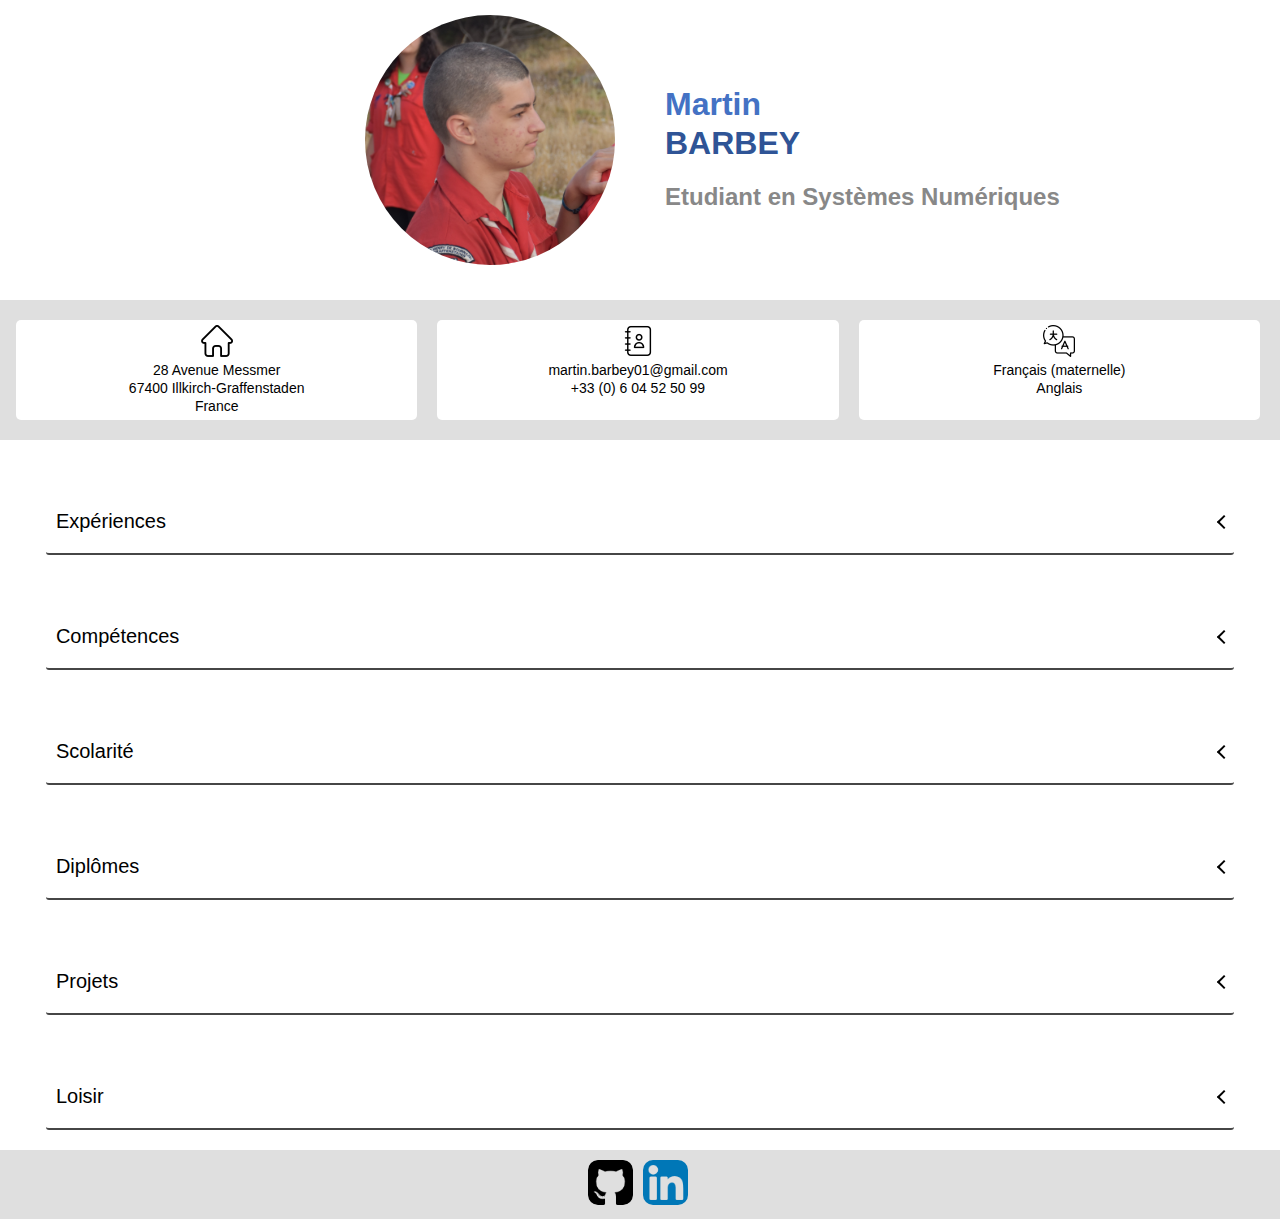
<file: index.html>
<!DOCTYPE html>
<html lang="en">

<head>
	<meta charset="UTF-8" />
	<meta http-equiv="X-UA-Compatible" content="IE=edge" />
	<meta name="viewport" content="width=device-width, initial-scale=1.0" />
	<link rel="stylesheet" href="./static/styles/style.css" />
	<link rel="shortcut icon" href="./static/images/favicon.ico" type="image/x-icon" />
	<title>CV-Martin-Barbey</title>
</head>

<body>
	<div class="nom-photo-profile">
		<div class="photo-profile">
			<img class="img-photo-profile" src="./static/images/photo-martin.jpg" alt="Ma photo de profile." />
		</div>
		<div class="nom-profile">
			<h1 class="martin">Martin</h1>
			<h1 class="barbey">BARBEY</h1>
			<h2 class="SN">Etudiant en Systèmes Numériques</h2>
		</div>
	</div>

	<div class="info-perso">
		<div class="adresse info">
			<div>
				<span class="infobulle" aria-label="Adresse">
					<img src="./static/images/home.png" alt="" />
				</span>
			</div>
			<a class="info-a"
				href="https://www.google.com/maps/place/28+Av.+Messmer+67400+Illkirch-Graffenstaden"
				target="_blank">
				28 Avenue Messmer <br />
				67400 Illkirch-Graffenstaden <br />
				France
			</a>
		</div>

		<div class="contacte info">
			<div>
				<span class="infobulle" aria-label="Contacte">
					<img src="./static/images/contact-book.png" alt="" />
				</span>
			</div>
			<a class="info-a" href="mailto:martin.barbey01@gmail.com" target="_blank">
				martin.barbey01@gmail.com
			</a>
			<br />
			<a class="info-a" href="tel:+33 (0) 6 04 52 50 99">+33 (0) 6 04 52 50 99</a>
		</div>

		<div class="langue info">
			<div>
				<span class="infobulle" aria-label="Langue">
					<img src="./static/images/translation.png" alt="" />
				</span>
			</div>
			<a class="info-a">
				Français (maternelle) <br />
				Anglais
			</a>
		</div>
	</div>

	<div>
		<div class="grand-titre">
			<p class="grand-titre-p">Expériences</p>
			<div class="fleche"></div>
		</div>
		<div class="sous-item">

			<div class="bloc-div">
				<div>
					<h3>Service d'incendie et de secours</h3>
					<p class="font-size-14">
						Wolfisheim - France <br />
						Durée de stage : 4 semaine
					</p>
					<p class="font-size-14">Missions réalisées :</p>
					<ul class="font-size-13">
						- ...
					</ul>
					<ul class="font-size-13">
						- ...
					</ul>
				</div>
				<div class="div-img">
					<img src="./static/images/logo-sdis67.png" alt="" class="img" />
				</div>
			</div>

			<div class="bloc-div">
				<div>
					<h3>Eberhardt</h3>
					<p class="font-size-14">
						Strasbourg - France <br />
						Durée de stage : 3 semaines
					</p>
					<p class="font-size-14">Missions réalisées :</p>
					<ul class="font-size-13">
						- Installation de postes de travail pour les employés (écran,
						ordinateur, téléphone fixe).
					</ul>
					<ul class="font-size-13">
						- Installation de Windows sur les ordinateurs ainsi que des
						logiciels nécessaires aux employés.
					</ul>
					<ul class="font-size-13">
						- Décablage de certain serveurs de l'entreprise.
					</ul>
					<ul class="font-size-13">
						- Création d'un programme (Batch, PowerShell) pour simplifer
						l'installation de logiciels et la modification des paramètres.
					</ul>
					<div>
						<p class="font-size-14">Lettre de recomandation : <a
								href="./static/images/Lettre recommandation MBARBEY.pdf"><button>Regarder</button></a>
						</p>
					</div>
				</div>
				<div class="div-img">
					<img class="img" src="./static/images/eberhardt.png" alt="" />
				</div>
			</div>

			<div class="bloc-div">
				<div>
					<h3>Electricité Effinger</h3>
					<p class="font-size-14">
						Strasbourg, Illkirch - France <br />
						Durée de stage : 1 semaine
					</p>
					<p class="font-size-14">Missions réalisées :</p>
					<ul class="font-size-13">
						- Installation de prises, d'interrupteurs, de lumières chez des
						particuliers.
					</ul>
				</div>
				<div class="div-img">
					<img class="img" src="./static/images/electricite-effinger.png" alt="" />
				</div>
			</div>

			<div class="bloc-div">
				<div>
					<h3>Bongard</h3>
					<p class="font-size-14">
						Holtzheim - France <br />
						Durée de stage : 1 semaine
					</p>
					<p class="font-size-14">Missions réalisées :</p>
					<ul class="font-size-13">
						- Découverte du fonctionnement d'une entreprise.
					</ul>
					<ul class="font-size-13">
						- Découverte des differents métiers de l'entreprise.
					</ul>
				</div>
				<div class="div-img">
					<img src="./static/images/bongard.png" alt="" class="img" />
				</div>
			</div>

			<div class="bloc-div">
				<div>
					<h3>Esprit Paysan</h3>
					<p class="font-size-14">
						Vesoul - France <br />
						Durée de stage : 1 semaine
					</p>
					<p class="font-size-14">Missions réalisées :</p>
					<ul class="font-size-13">
						- Préparation de pâte à pain et de viennoiseries.
					</ul>
					<ul class="font-size-13">
						- Cuisson des pains et des viennoiseries.
					</ul>
				</div>
				<div class="div-img">
					<img src="./static/images/esprit-paysan.png" alt="" class="img" />
				</div>
			</div>
		</div>
	</div>

	<div>
		<div class="grand-titre">
			<p class="grand-titre-p">Compétences</p>
			<div class="fleche"></div>
		</div>
		<div class="sous-item">
			<div class="bloc-div-competences">
				<h3>Travail manuel</h3>
				<p></p>
				<div class="niveau">
					<div class="niveau-95"></div>
				</div>
			</div>

			<div class="bloc-div-competences">
				<h3>Autonomie</h3>
				<p></p>
				<div class="niveau">
					<div class="niveau-85"></div>
				</div>
			</div>

			<div class="bloc-div-competences">
				<h3>Travail en équipe</h3>
				<p></p>
				<div class="niveau">
					<div class="niveau-85"></div>
				</div>
			</div>

			<div class="bloc-div-competences">
				<h3>Arduino (C++)</h3>
				<p class="font-size-13">Personnel</p>
				<div class="niveau">
					<div class="niveau-80"></div>
				</div>
			</div>

			<div class="bloc-div-competences">
				<h3>Html Css</h3>
				<p class="font-size-13">Personnel</p>
				<div class="niveau">
					<div class="niveau-90"></div>
				</div>
			</div>

			<div class="bloc-div-competences">
				<h3>Python</h3>
				<p class="font-size-13">Personnel</p>
				<div class="niveau">
					<div class="niveau-45"></div>
				</div>
			</div>

			<div class="bloc-div-competences">
				<h3>Batch, PowerShell</h3>
				<p class="font-size-13">Personnel</p>
				<div class="niveau">
					<div class="niveau-95"></div>
				</div>
			</div>

			<div class="bloc-div-competences">
				<h3>Impression 3D</h3>
				<p class="font-size-13">Personnel</p>
				<div class="niveau">
					<div class="niveau-95"></div>
				</div>
			</div>

			<div class="bloc-div-competences">
				<h3>Adobe</h3>
				<p class="font-size-13">Lycée</p>
				<div class="niveau">
					<div class="niveau-60"></div>
				</div>
			</div>

			<div class="bloc-div-competences">
				<h3>Office</h3>
				<p class="font-size-13">Personnel, Lycée</p>
				<div class="niveau">
					<div class="niveau-75"></div>
				</div>
			</div>
		</div>
	</div>

	<div>
		<div class="grand-titre">
			<p class="grand-titre-p">Scolarité</p>
			<div class="fleche"></div>
		</div>
		<div class="sous-item">
			<div class="bloc-div">
				<div>
					<h3>Lycée Gutenberg</h3>
					<p class="font-size-14">
						Illkirch - France <br />
						De 2019 à 2022
					</p>
					<p class="font-size-14">
						Baccalauréat Professionnel Systèmes Numeriques (SN) option C
						Réseaux Informatiques et Système Communicants (RISC).
					</p>
				</div>
				<div class="div-img">
					<img src="./static/images/gutenberg.png" alt="" class="img" />
				</div>
			</div>

			<div class="bloc-div">
				<div>
					<h3>Collège du Parc</h3>
					<p class="font-size-14">
						Illkirch - France <br />
						De 2015 à 2019
					</p>
				</div>
				<div class="div-img">
					<img src="./static/images/college-du-parc.png" alt="" class="img img-col" />
				</div>
			</div>
		</div>
	</div>
	<div>
		<div class="grand-titre">
			<p class="grand-titre-p">Diplômes</p>
			<div class="fleche"></div>
		</div>
		<div class="sous-item">
			<div class="bloc-div-diplomes">
				<h3>Brevet d'études professionnelles - BEP</h3>
				<p class="font-size-14">2021</p>
			</div>

			<div class="bloc-div-diplomes">
				<h3>Prévention et Secours Civiques de Niveau 1 - PSC1</h3>
				<p class="font-size-14"></p>
			</div>

			<div class="bloc-div-diplomes">
				<h3>Attestation Scolaire de Sécurité Routière 1 - ASSR1</h3>
				<p class="font-size-14">2016</p>
			</div>

			<div class="bloc-div-diplomes">
				<h3>Attestation Scolaire de Sécurité Routière 2 - ASSR2</h3>
				<p class="font-size-14">2019</p>
			</div>

			<div class="bloc-div-diplomes">
				<h3>Brevet des collèges avec mention</h3>
				<p class="font-size-14">2019</p>
			</div>
		</div>
	</div>

	<div>
		<div class="grand-titre">
			<p class="grand-titre-p">Projets</p>
			<div class="fleche"></div>
		</div>
		<div class="sous-item">
			<div class="bloc-div-projets">
				<h3>Site Web de configuration d'un robot discord</h3>
				<p class="font-size-14">Site réalisé avec une autre personne.</p>
				<p class="font-size-14">
					URL :
					<a href="https://mybot-discord.com/" target="_blank">https://mybot-discord.com/</a>
				</p>
				<p class="font-size-14">
					Github :
					<a href="https://github.com/AiroPi/mybot-documentation" target="_blank">
						https://github.com/AiroPi/mybot-documentation
					</a>
				</p>
			</div>

			<div class="bloc-div-projets">
				<h3>Curriculum vitæ - CV</h3>
				<p class="font-size-14">
					URL :
					<a href="https://cv.martin.barbey.page/"
						target="_blank">https://cv.martin.barbey.page/</a>
				</p>
				<p class="font-size-14">
					Github :
					<a href="https://github.com/Hokare/cv-martin-barbey"
						target="_blank">https://github.com/Hokare/cv-martin-barbey</a>
				</p>
			</div>
		</div>
	</div>
	<div>
		<div class="grand-titre">
			<p class="grand-titre-p">Loisir</p>
			<div class="fleche"></div>
		</div>
		<div class="sous-item">
			<div class="bloc-div">
				<div>
					<h3>Scoutisme</h3>
				</div>
			</div>
			<div class="bloc-div">
				<div>
					<h3>Escalade</h3>
				</div>
			</div>
			<div class="bloc-div">
				<div>
					<h3>Informatique</h3>
				</div>
			</div>
		</div>
	</div>

	<div class="reseaux">
		<div class="sous-reseaux">
			<div>
				<a href="https://github.com/Hokare" target="_blank"><img src="./static/images/signe-github.png"
						alt="" /></a>
			</div>
			<div>
				<a href="https://www.linkedin.com/in/martin-barbey/" target="_blank"><img
						src="./static/images/linkedin.png" alt="" /></a>
			</div>
		</div>
	</div>
</body>
<script src="./static/js/script.js"></script>

</html>
</file>
<file: static/styles/style.css>
:root {
  --darkblue: #00008b;
  --blue: #0000ff;
  --darkred: #8b0000;
  --red: #ff0000;
  --white: #ffffff;
  --blak: #000000;
  --niveau: #c1cce0;
  --niveauPour100: #2f5496;
  --background: rgb(223, 223, 223);
}

body {
  font-family: Arial, Verdana, Helvetica, sans-serif;
}

.nom-photo-profile {
  text-align: center;
  top: 50px;
}

.img-photo-profile {
  width: 250px;
  height: 250px;
  border-radius: 100%;
}

.martin{
  color: #4472c4;
}

.barbey{
  color: #2f5496;
  margin-top: -20px;
}

.SN{
  color: #888;
}

.info-perso {
  background-color: var(--background);
  width: 100%;
  margin: 0 -12px 0 -12px;
  padding: 10px;
  text-align: center;
}

.info {
  background-color: var(--white);
  border-radius: 5px;
  margin: 10px;
  padding: 5px;
  font-size: 14px;
  line-height: 18px;
}

.info-a {
  color: var(--blak);
  text-decoration: none;
}

.grand-titre {
  display: flex;
  cursor: pointer;
  border-bottom-style: solid;
  border-bottom-width: 2px;
  border-bottom-color: #000000b9;
  border-radius: 3px;
  padding: 0px;
  padding-left: 10px;
  margin: 50px 3% 0px 3%;
  justify-content: space-between;
  align-items: center;
}

.grand-titre-p {
  font-size: 20px;
  font-weight: 300px;
}

.bloc-div,
.bloc-div-competences,
.bloc-div-projets,
.bloc-div-diplomes {
  border-style: solid;
  border-width: 1px;
  border-color: #d8d8d8;
  border-radius: 5px;
  padding-left: 10px;
  margin: 20px;
  margin-left: 5%;
  margin-right: 5%;
}

.font-size-14 {
  font-size: 14px;
}

.font-size-13 {
  font-size: 13px;
}

.img {
  display: none;
}

.sous-item {
  max-height: 0px;
  overflow: hidden;
  transition-duration: 0.5s;
}

.sous-item.open {
  max-height: 2000px;
  transition-duration: 0.5s;
}

.fleche {
  height: 8px;
  width: 8px;
  border-left-style: solid;
  border-bottom-style: solid;
  border-width: 2px;
  margin-right: 5px;
  transform: rotateZ(45deg);
  transition-duration: 0.4s;
}
.fleche.open {
  transform: rotateZ(-45deg);
}

.niveau {
  height: 5px;
  width: 100%;
  margin: 0px 5px 5px -5px;
  border-radius: 2.5px;
  background-color: var(--niveau);
}
.niveau-95,
.niveau-90,
.niveau-85,
.niveau-80,
.niveau-75,
.niveau-60,
.niveau-45 {
  height: 5px;
  border-radius: 2.5px;
  background-color: var(--niveauPour100);
}
.niveau-95 {
  width: 95%;
}
.niveau-90 {
  width: 90%;
}
.niveau-85 {
  width: 85%;
}
.niveau-80 {
  width: 80%;
}
.niveau-75 {
  width: 75%;
}
.niveau-60 {
  width: 60%;
}
.niveau-45 {
  width: 45%;
}

.reseaux {
  background-color: var(--background);
  width: 100%;
  margin: 20px -12px -12px -12px;
  padding: 10px;
}
.sous-reseaux {
  display: flex;
  align-items: center;
  justify-content: center;
}
.sous-reseaux > div {
  margin-left: 5px;
  margin-right: 5px;
}
.sous-reseaux > div > a > img {
  width: 45px;
  border-radius: 10px;
}

@media screen and (min-width: 1000px) {
  .photo-profile {
    position: absolute;
    top: 15px;
    left: calc(50% - 275px);
  }

  .nom-profile {
    position: absolute;
    text-align: left;
    top: 65px;
    left: calc(50% + 25px);
  }

  .info-perso {
    margin-top: 300px;
    display: flex;
  }

  .info {
    width: calc(100% / 3);
  }

  .img {
    display: block;
    width: 250px;
    flex-shrink: 0;
    padding: 20px;
  }

  .img-col {
    width: 100px;
    padding-right: 100px;
  }

  .bloc-div {
    display: flex;
  }
  .bloc-div > * {
    flex: 1 1 auto;
  }
  .div-img img {
    float: right;
    position: relative;
    top: 50%;
    transform: translateY(-50%);
  }
  .infobulle {
    position: relative;
  }

  .infobulle:hover::after,
  .infobulle:focus::after {
    content: attr(aria-label);  /* on affiche aria-label */
    position: absolute;
    top: -3em;
    left: 50%;
    transform: translateX(-50%); /* on centre horizontalement  */
    z-index: 1; /* pour s'afficher au dessus des éléments en position relative */
    white-space: nowrap;  /* on interdit le retour à la ligne */
  }
}
</file>
